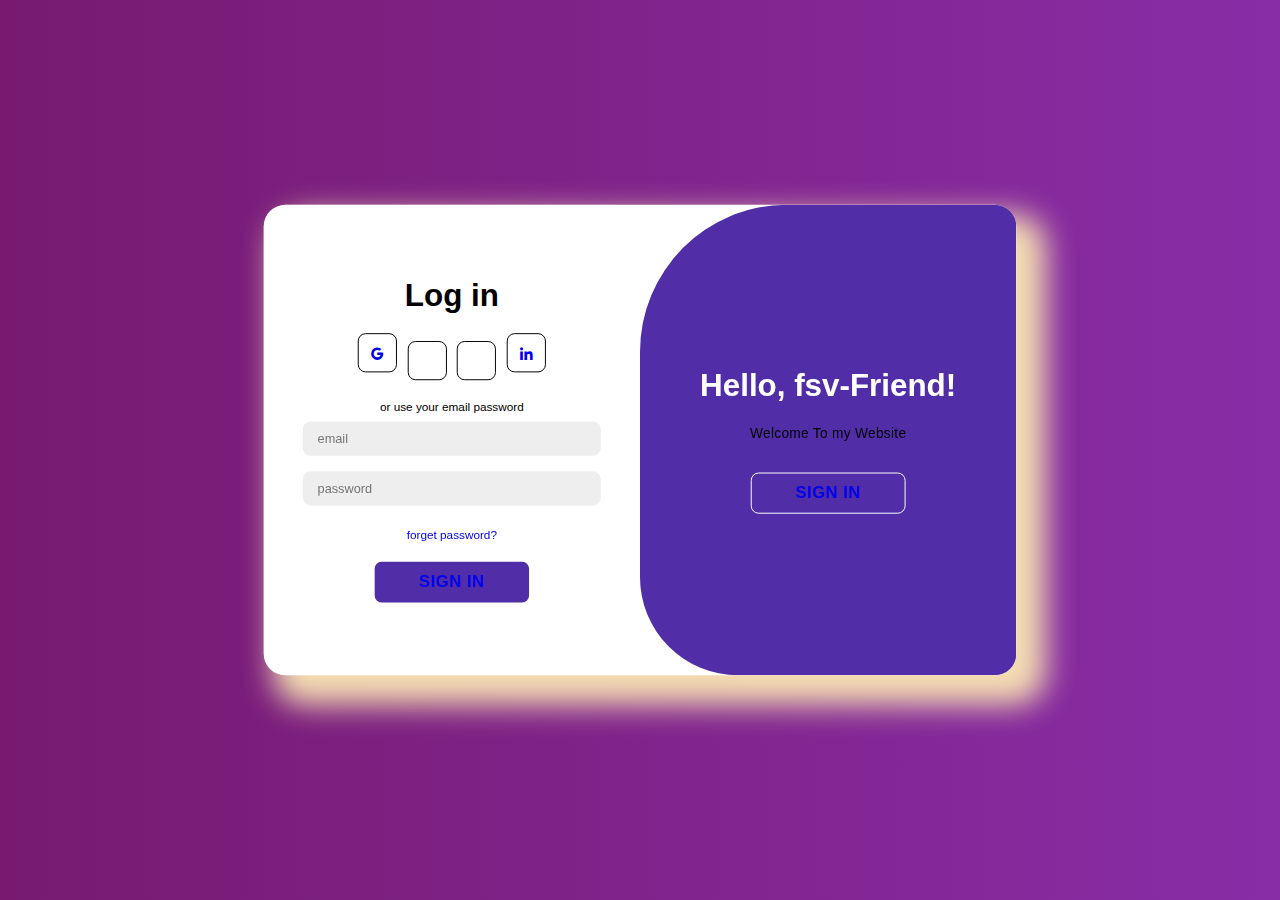
<file: Login/index.html>
<!DOCTYPE html>
<html lang="en">
<head>
    <meta charset="UTF-8">
    <meta name="viewport" content="width=device-width, initial-scale=1.0">
    <link rel="stylesheet" href="style.css">
    <link rel="stylesheet" href="https://unpkg.com/boxicons@2.1.4/css/boxicons.min.css">
    <title>Document</title>
</head>
<body>

    <div class="container" id="container">
        <div class="form-container sign-up">
            <form class="form">
                <h1>Welcome To My Website</h1>
                <div class="socail-icons">
                    <a href="#" class="icon"><i class="bx bxl-google"></i></a>
                    <a href="#" class="icon"><i class="bx bxl-facebook-f"></i></a>
                    <a href="#" class="icon"><i class="bx bxl-githup"></i></a>
                    <a href="#" class="icon"><i class="bx bxl-linkedin"></i></a>
                </div>
                <samp>or use your email for registeration</samp>
                <input type="text" placeholder="name">
                <input type="email" placeholder="email">
                <input type="password" placeholder="password">
                <button>Register</button>
            </form>
        </div>
        <div class="form-container sign-in">
            <form class="form">
                <h1>Log in</h1>
                <div class="socail-icons">
                    <a href="#" class="icon"><i class="bx bxl-google"></i></a>
                    <a href="#" class="icon"><i class="bx bxl-facebook-f"></i></a>
                    <a href="#" class="icon"><i class="bx bxl-githup"></i></a>
                    <a href="#" class="icon"><i class="bx bxl-linkedin"></i></a>
                </div>
                <samp>or use your email password</samp>
                <input type="email" placeholder="email">
                <input type="password" placeholder="password">
                <a href="#" class="fb">forget password?</a>
                <button>
                    <a href="http://127.0.0.1:5500/index.html">Sign in</a>
                </button>
            </form>
        </div>
        <div class="toggle-container">
            <div class="toggle">
                <div class="toggle-panel toggle-left">
                    <h1>Welcome Back!</h1>
                    <p>Enter your personal details to use all of site features</p>
                    <button class="hidden" id="login">Sign In</button>
                </div>
                <div class="toggle-panel toggle-right">
                    <h1>Hello, fsv-Friend!</h1>
                    <p>Welcome To my Website</p>
                    <button class="hidden" id="Register">
                        <a href="http://127.0.0.1:5500/index.html">Sign in</a>
                    </button>
                </div>
            </div>
        </div>
    </div>


    <script src="style.js"></script>
</body>
</html>
</file>
<file: Login/style.css>
@import url('https://fonts.googleapis.com/css2?family=Montserrat:wght@300;400;500;600;700;&display=swap');

*{
    margin: 0;
    padding: 0;
    box-sizing: border-box;
    font-family: "Montserat", sans-serif;
}

body {
    background: linear-gradient(to right, rgb(119, 26, 112), rgb(137, 45, 167));
    display: flex;
    background-color: blanchedalmond;
    align-items: center;
    justify-items: center;;
    flex-direction: column;
    height: 100vh;
}
.form {
    display: flex;
    flex-direction: column;
    padding-left: 2em;
    padding-right: 2em;
    background-color: #171717;
    border-radius: 25px;
    transition: 0.4s ease-in-out;
}
.form-container{
    border-radius: 0;
    transition: all 0.2s;
}
.form:hover {
    transform: scale(0.98);
    border-radius: 20px;
    box-shadow: 20px 20px 30px 10px blueviolet;
}
.h1 {
    text-align: center;
    margin: 2em;
    color: #fff;
    font-size: 1.2em;
}
.icon {
    height: 1em;
    width: 1em;
}


.container {
    background-image: linear-gradient(163,#00ff75 0%, #3700ff 100%);
    transition:  0.3s ease-in-out;
    transform: scale(0.98);
    box-shadow: 20px 20px 30px 10px wheat;
    background-color: white;
    border-radius: 22px;
    box-shadow: 0 5px 15px rgba(0, 0, 0,);
    position: relative;
    overflow: hidden;
    width: 768px;
    max-width: 100%;
    min-height: 480px;
    margin-top: 200px;
}
.container p{
    font-size: 14px;
    line-height: 20px;
    letter-spacing: 0.3px;
    margin: 20px 0;
    color: #000;
}

.container samp{
    font-size: 12px;
}

.container a{
    font-size: 17px;
    text-decoration: none;
    margin: 15px 0 10px;
}

.container button {
    background-color: #512da8;
    color: #fff;
    font-size: 12px;
    padding: 10px 45px;
    border: 1px solid transparent;
    border-radius: 8px;
    font-weight: 600;
    letter-spacing: 0.5px;
    text-transform: uppercase;
    margin-top: 10px;
    cursor: pointer;
}
.container button.hidden {
    background: transparent;
    border-color: #fff;
}

.container form {
    background: #fff;
    display: flex;
    align-items: center;
    justify-content: center;
    flex-direction: column;
    padding: 0 40px;
    height: 100%;
}

.container input {
    background-color: #eee;
    border: none;
    margin: 8px 0;
    padding: 10px 15px;
    font-size: 13px;
    border-radius: 8px;
    width: 100%;
    outline: none;
}
.form-container {
    position: absolute;
    top: 0;
    height: 100%;
    transition: all 0.6s ease-in-out;
}

.form-container .fb {
    font-size: 12px;
}
.sign-in {
    left: 0;
    width: 50%;
    z-index: 2;
}
.container .active .sign-in {
    transform: translateX(100%);
}
.sign-up {
    left: 0;
    width: 50%;
    opacity: 0;
    z-index: 1;
}
.container .active .sign-up {
    transform: translateX(100%);
    opacity: 1;
    z-index: 5;
    animation: move 6.6s;
}
@keyframes move {
    0%,
    49.99% {
        opacity: 0;
        z-index: 1;
    }
    50%,
    100% {
        opacity: 1;
        z-index: 5;
    }
}
.socail-icons {
    margin: 20px 0;
}
.socail-icons a {
    border-radius: 20%;
    display: inline-flex;
    justify-content: center;
    align-items: center;
    margin: 0 3px;
    width: 40px;
    height: 40px;
    border: 1px solid #000;
}
.toggle-container {
    position: absolute;
    top: 0;
    left: 50%;
    width: 50%;
    height: 100%;
    overflow-y: hidden;
    transition: all 0.6 ease-in-out;
    z-index: 1000;
    border-radius: 150px 0 0 100px;
}
.container .active .toggle-container {
    transform: translateX(-100%);
    border-radius: 0 150px 100px 0;
}
.toggle {
    background-color: #512da8;
    height: 100%;
    background: linear-gradient(to right #5c6bc0, #512da8);
    color: #fff;
    position: relative;
    left: -100%;
    height: 100%;
    width: 200%;
    transform: translateX(0);
    transition: all 0.6s ease-in-out;
}
.container .active .toggle {
    transform: translateX(50%);
}
.toggle-panel {
    position: absolute;
    width: 50%;
    height: 100%;
    display: flex;
    justify-content: center;
    flex-direction: column;
    align-items: center;
    padding: 0 30px;
    text-align: center;
    top: 0;
    transform: translateX(0);
    transition: all 0.6s ease-in-out;
}
.toggle-left {
    transform: translateX(-200%);
}
.container.active .toggle-left {
    transform: translateX(0);
}
.toggle-right {
    right: 0;
    transform: translateX(0);
}
.container.active .toggle-right {
    transform: translateX(200%);
}
</file>
